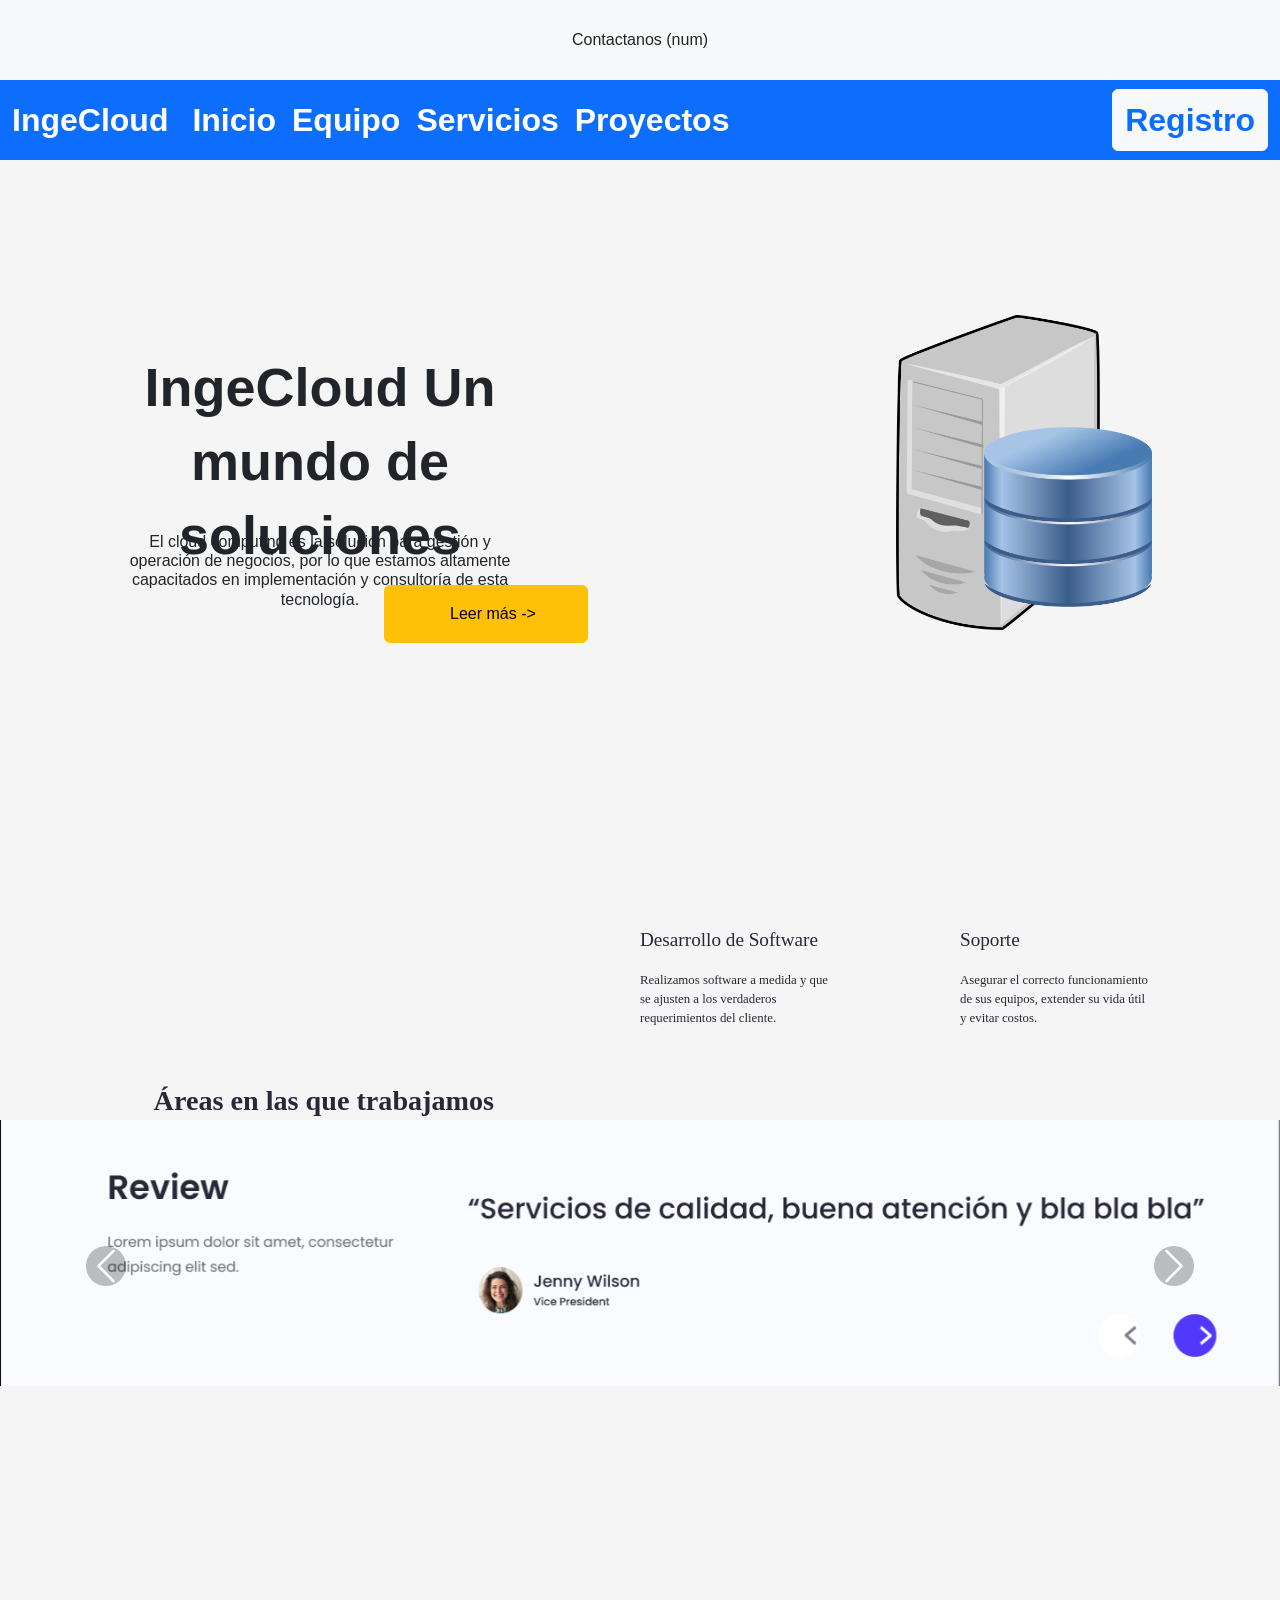
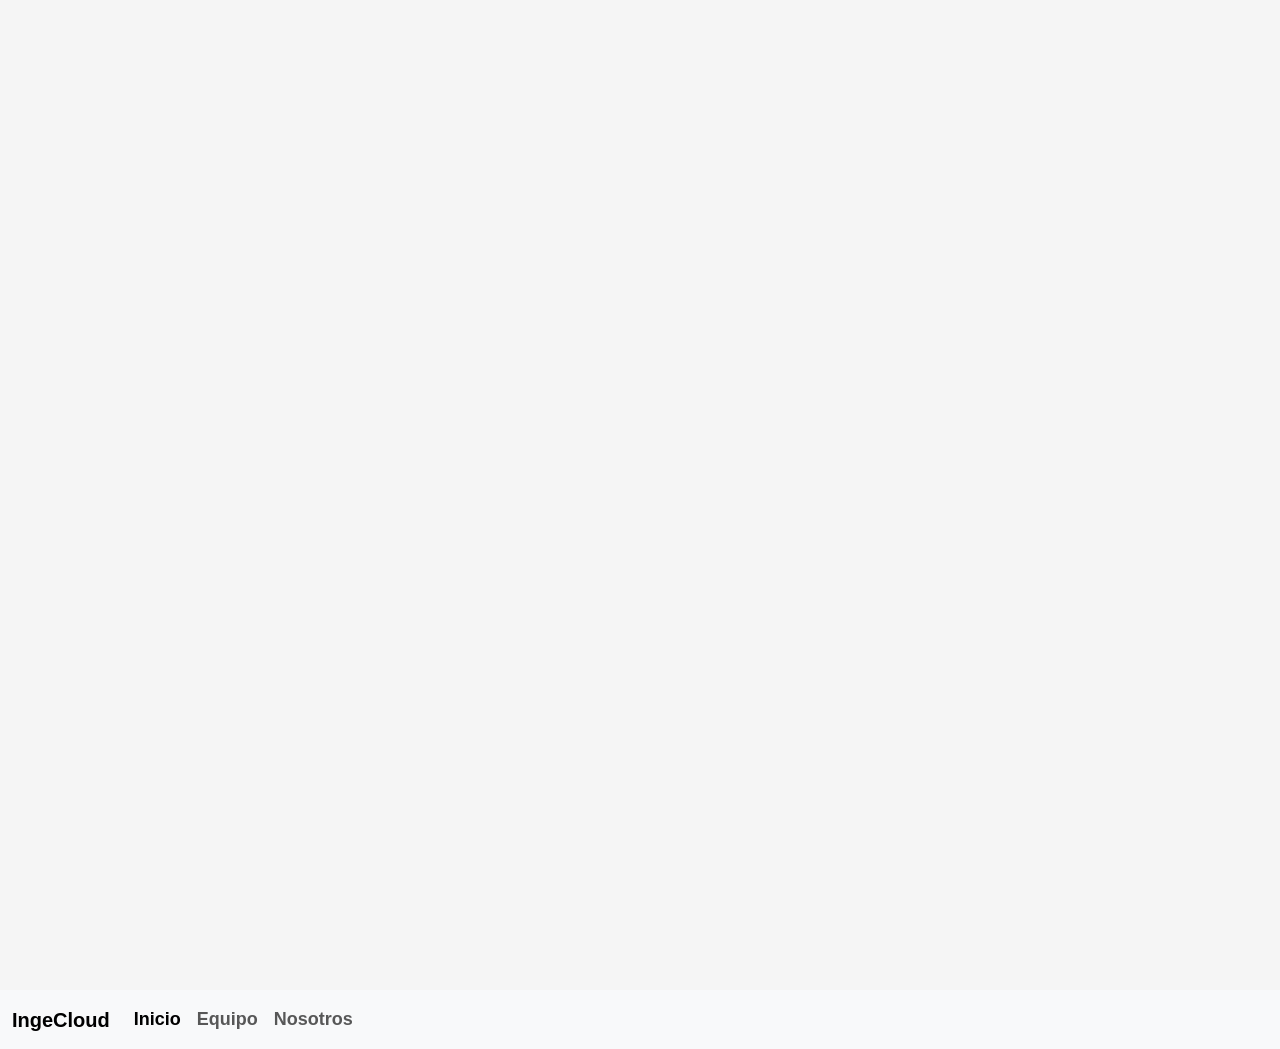
<file: CapstoneProyect/index.html>
<!doctype html>
<html lang="en">
  <head>
    <meta charset="utf-8">
    <meta name="viewport" content="width=device-width, initial-scale=1">
    <title>IngeCloud</title>
    <link href="https://cdn.jsdelivr.net/npm/bootstrap@5.3.2/dist/css/bootstrap.min.css" rel="stylesheet" integrity="sha384-T3c6CoIi6uLrA9TneNEoa7RxnatzjcDSCmG1MXxSR1GAsXEV/Dwwykc2MPK8M2HN" crossorigin="anonymous">
    <link rel="stylesheet" href="main.css">
  </head>
  <body>

    <header class="container-fluid bg-light d-flex justify-content-center"> 
        <p class="text-dark mb-0 p-2 fs-6">Contactanos (num)</p>
    </header>

     <!-- Barra de navegación -->
     <nav class="navbar navbar-expand-lg bg-primary" data-bs-theme="dark" id="menu">
      <div class="container-fluid">
          <!-- Logo o Nombre de la Marca -->
          <a class="navbar-brand" href="#">IngeCloud</a>
  
          <!-- Botón Toggler para Pantallas Pequeñas -->
          <button class="navbar-toggler" type="button" data-bs-toggle="collapse" data-bs-target="#navbarText" aria-controls="navbarText" aria-expanded="false" aria-label="Toggle navigation">
              <span class="navbar-toggler-icon"></span>
          </button>
  
          <!-- Menú de Navegación -->
          <div class="collapse navbar-collapse" id="navbarText">
              <ul class="navbar-nav me-auto mb-2 mb-lg-0">
                  <li class="nav-item">
                      <a class="nav-link active" aria-current="page" href="index.html">Inicio</a>
                  </li>
                  <li class="nav-item">
                      <a class="nav-link" href="equipo.html">Equipo</a>
                  </li>
                  <li class="nav-item">
                      <a class="nav-link" href="servicios.html">Servicios</a>
                  </li>
                  <li class="nav-item">
                      <a class="nav-link" href="proyectos.html">Proyectos</a>
                  </li>
              </ul>
          </div>

          
  
          <!-- Botón de Registro a la Derecha -->
          <a class="btn btn-light ml-auto text-primary" href="Login/registro.html">Registro</a>
      </div>
  </nav>

<!-- Primera Parte-->

<div class="container">
  <img src="pngimg.com - server_PNG3.png" class="rounded float-end" alt="" id="image">
  <div>
      <h1 class="text-center" id="Text1">IngeCloud Un mundo de soluciones</h1>
      <p class="text-center" id="Text2">El cloud computing es la solución para gestión y operación de negocios, por lo que estamos altamente capacitados en implementación y consultoría de esta tecnología.</p>
      <button type="button" class="btn btn-warning" id="Boton1">Leer más -></button>
  </div>
</div>




<!-- Segunda Parte-->

<div class="container">
  <div class="row">
      <div class="col-md-6">
          <div class="rectangulo"></div>
      </div>
      <div class="col-md-6">
          <h1 class="text-center" id="text3">Áreas en las que trabajamos</h1>
          <div class="row">
              <div class="col-md-6">
                  <p class="text-center text-area" id="text4_1">Desarrollo de Software</p>
                  <p class="text-left text-description" id="text4_2">Realizamos software a medida y que se ajusten a los verdaderos requerimientos del cliente.</p>
              </div>
              <div class="col-md-6">
                  <p class="text-center text-area" id="text5_1">Soporte</p>
                  <p class="text-left text-description" id="text5_2">Asegurar el correcto funcionamiento de sus equipos, extender su vida útil y evitar costos.</p>
              </div>
          </div>
          <div class="row">
              <div class="col-md-6">
                  <p class="text-center text-area" id="text6_1">Cloud Computing</p>
                  <p class="text-left text-description" id="text6_2">La solución para gestión y operación de negocios.</p>
              </div>
              <div class="col-md-6">
                  <p class="text-center text-area" id="text7_1">Cámaras de seguridad</p>
                  <p class="text-left text-description" id="text7_2">Suministro e instalación de cámaras de seguridad.</p>
              </div>
          </div>
      </div>
  </div>
</div>

<!-- Tercera Parte-->


<div id="carouselExampleRide" class="carousel slide" data-bs-ride="true">
  <div class="carousel-inner">
      <div class="carousel-item active">
          <img src="a3.png" class="d-block w-100" alt="...">
      </div>
      <div class="carousel-item">
          <img src="a3.png" class="d-block w-100" alt="...">
      </div>
      <div class="carousel-item">
          <img src="a3.png" class="d-block w-100" alt="...">
      </div>
  </div>
  <button class="carousel-control-prev" type="button" data-bs-target="#carouselExampleRide" data-bs-slide="prev">
      <span class="carousel-control-prev-icon" aria-hidden="true"></span>
      <span class="visually-hidden">Previous</span>
  </button>
  <button class="carousel-control-next" type="button" data-bs-target="#carouselExampleRide" data-bs-slide="next">
      <span class="carousel-control-next-icon" aria-hidden="true"></span>
      <span class="visually-hidden">Next</span>
  </button>
</div>
    





<!-- Quinta Parte-->

   <!-- Barra de navegación 2 -->
   <nav class="navbar navbar-expand-lg bg-body-tertiary" id="menu2">
    <div class="container-fluid">
      <a class="navbar-brand" href="#">IngeCloud</a>
      <button class="navbar-toggler" type="button" data-bs-toggle="collapse" data-bs-target="#navbarText" aria-controls="navbarText" aria-expanded="false" aria-label="Toggle navigation">
        <span class="navbar-toggler-icon"></span>
      </button>
      <div class="collapse navbar-collapse" id="navbarText">
        <ul class="navbar-nav me-auto mb-2 mb-lg-0">
          <li class="nav-item">
            <a class="nav-link active" aria-current="page" href="index.html">Inicio</a>
          </li>
          <li class="nav-item">
            <a class="nav-link" href="#">Equipo</a>
          </li>
          <li class="nav-item">
            <a class="nav-link" href="#">Nosotros</a>
          </li>
        </ul>
        <span class="navbar-text">
          hi
        </span>
      </div>
    </div>
  </nav>
  

  
  <script src="https://cdn.jsdelivr.net/npm/bootstrap@5.3.2/dist/js/bootstrap.bundle.min.js" integrity="sha384-C6RzsynM9kWDrMNeT87bh95OGNyZPhcTNXj1NW7RuBCsyN/o0jlpcV8Qyq46cDfL" crossorigin="anonymous"></script>
  </body>
</html>
</file>
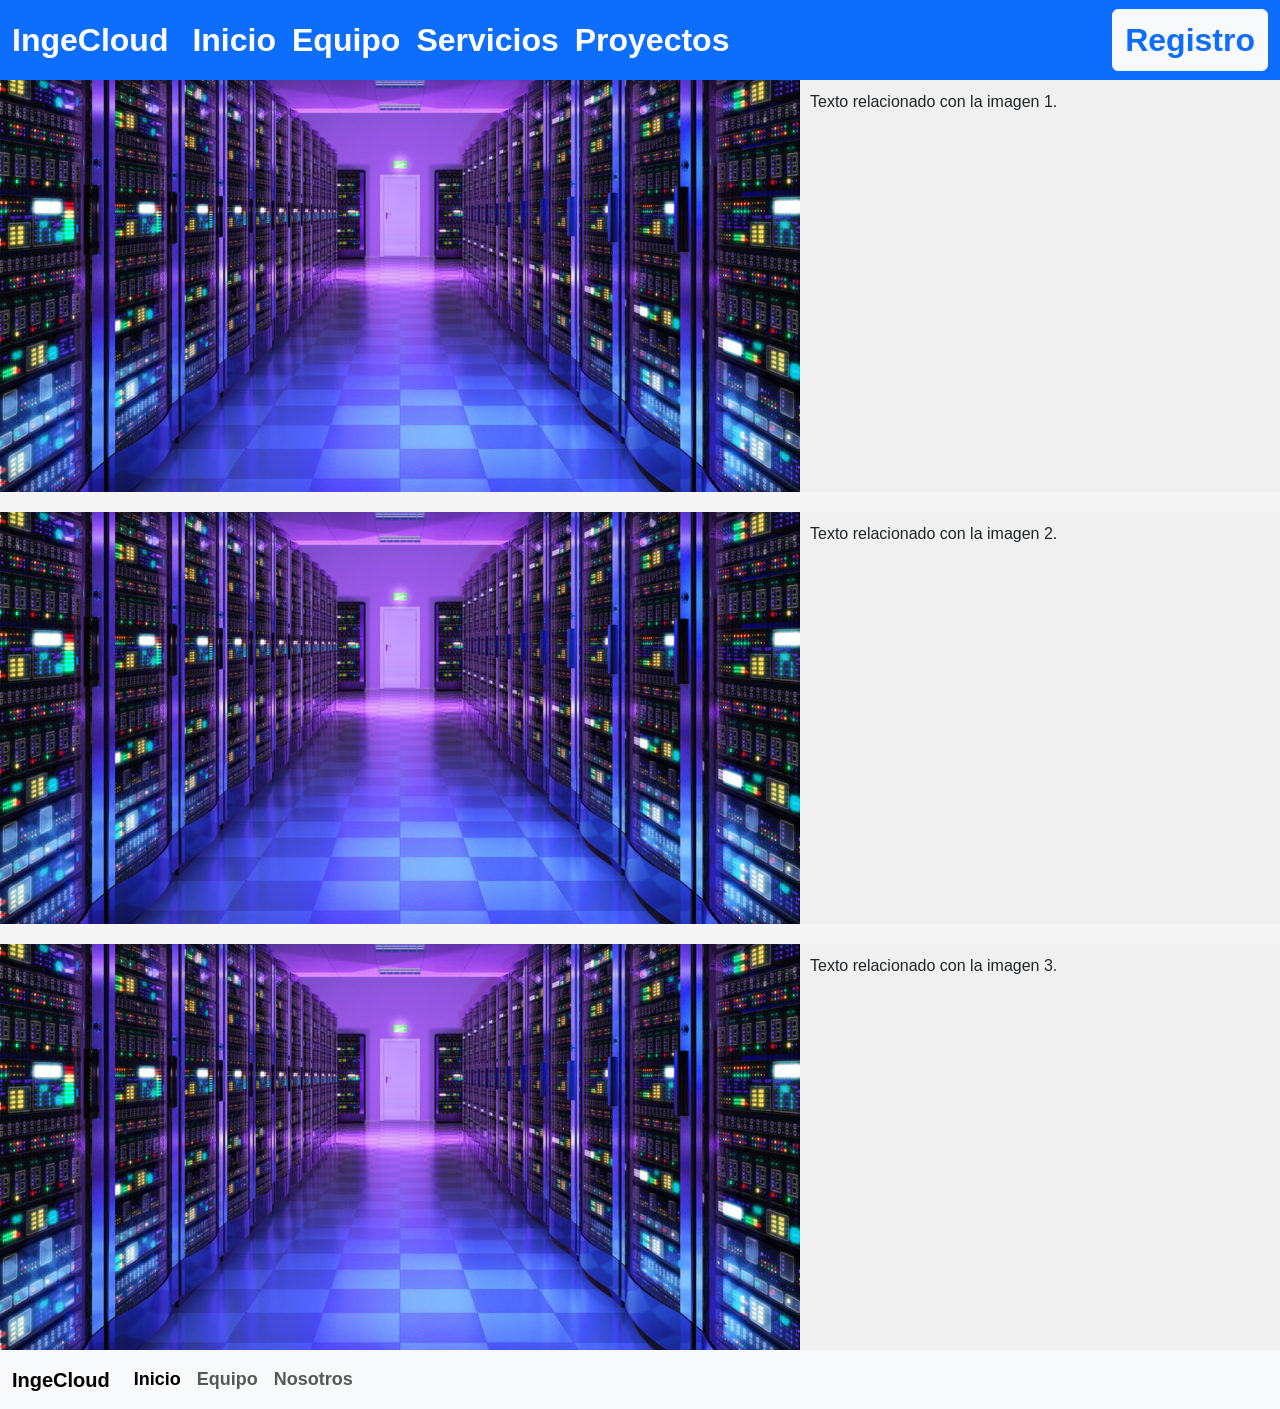
<file: CapstoneProyect/proyectos.html>
<!doctype html>
<html lang="en">
  <head>
    <meta charset="utf-8">
    <meta name="viewport" content="width=device-width, initial-scale=1">
    <title>IngeCloud</title>
    <link href="https://cdn.jsdelivr.net/npm/bootstrap@5.3.2/dist/css/bootstrap.min.css" rel="stylesheet" integrity="sha384-T3c6CoIi6uLrA9TneNEoa7RxnatzjcDSCmG1MXxSR1GAsXEV/Dwwykc2MPK8M2HN" crossorigin="anonymous">
    <link rel="stylesheet" href="main.css">
  </head>
  <body>

<!-- Barra de navegación -->
<nav class="navbar navbar-expand-lg bg-primary" data-bs-theme="dark" id="menu">
  <div class="container-fluid">
      <!-- Logo o Nombre de la Marca -->
      <a class="navbar-brand" href="#">IngeCloud</a>

      <!-- Botón Toggler para Pantallas Pequeñas -->
      <button class="navbar-toggler" type="button" data-bs-toggle="collapse" data-bs-target="#navbarText" aria-controls="navbarText" aria-expanded="false" aria-label="Toggle navigation">
          <span class="navbar-toggler-icon"></span>
      </button>

      <!-- Menú de Navegación -->
      <div class="collapse navbar-collapse" id="navbarText">
          <ul class="navbar-nav me-auto mb-2 mb-lg-0">
              <li class="nav-item">
                  <a class="nav-link active" aria-current="page" href="index.html">Inicio</a>
              </li>
              <li class="nav-item">
                  <a class="nav-link" href="equipo.html">Equipo</a>
              </li>
              <li class="nav-item">
                  <a class="nav-link" href="servicios.html">Servicios</a>
              </li>
              <li class="nav-item">
                  <a class="nav-link" href="proyectos.html">Proyectos</a>
              </li>
          </ul>
      </div>

      <!-- Botón de Registro a la Derecha -->
      <a class="btn btn-light ml-auto text-primary" href="Login/registro.html">Registro</a>
  </div>
</nav>



<!-- Primera Parte-->

<div class="contenedor">
    <div class="imagen">
        <img src="a1.jpg" alt="Imagen 1">
    </div>
    <div class="texto">
        <p>Texto relacionado con la imagen 1.</p>
    </div>
</div>

<div class="contenedor">
    <div class="imagen">
        <img src="a1.jpg" alt="Imagen 2">
    </div>
    <div class="texto">
        <p>Texto relacionado con la imagen 2.</p>
    </div>
</div>

<div class="contenedor">
    <div class="imagen">
        <img src="a1.jpg" alt="Imagen 3">
    </div>
    <div class="texto">
        <p>Texto relacionado con la imagen 3.</p>
    </div>
</div>


<!-- Segunda Parte-->

   <!-- Barra de navegación 2 -->
   <nav class="navbar navbar-expand-lg bg-body-tertiary" id="menu4">
    <div class="container-fluid">
      <a class="navbar-brand" href="#">IngeCloud</a>
      <button class="navbar-toggler" type="button" data-bs-toggle="collapse" data-bs-target="#navbarText" aria-controls="navbarText" aria-expanded="false" aria-label="Toggle navigation">
        <span class="navbar-toggler-icon"></span>
      </button>
      <div class="collapse navbar-collapse" id="navbarText">
        <ul class="navbar-nav me-auto mb-2 mb-lg-0">
          <li class="nav-item">
            <a class="nav-link active" aria-current="page" href="index.html">Inicio</a>
          </li>
          <li class="nav-item">
            <a class="nav-link" href="#">Equipo</a>
          </li>
          <li class="nav-item">
            <a class="nav-link" href="#">Nosotros</a>
          </li>
        </ul>
        <span class="navbar-text">
          hi
        </span>
      </div>
    </div>
  </nav>



















<script src="https://cdn.jsdelivr.net/npm/bootstrap@5.3.2/dist/js/bootstrap.bundle.min.js" integrity="sha384-C6RzsynM9kWDrMNeT87bh95OGNyZPhcTNXj1NW7RuBCsyN/o0jlpcV8Qyq46cDfL" crossorigin="anonymous"></script>
</body>
</html>
</file>
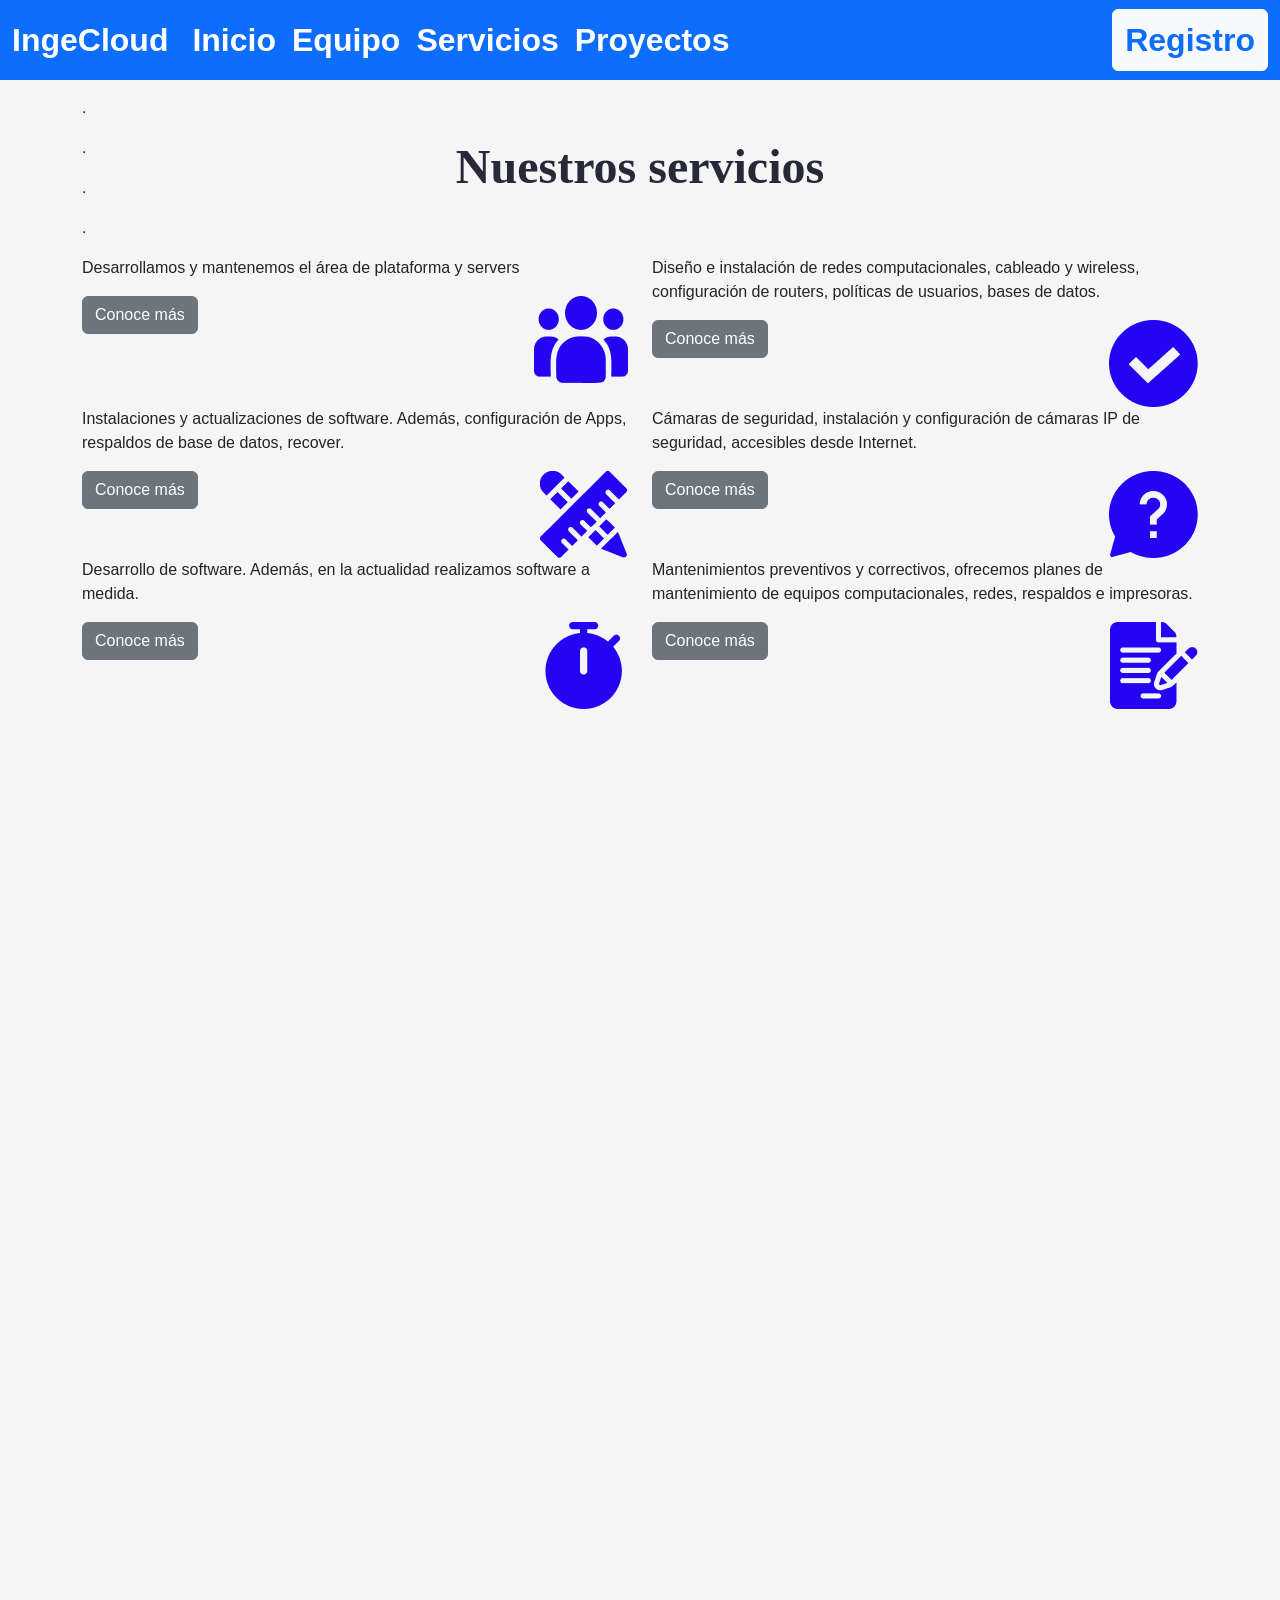
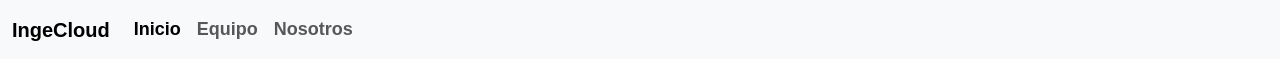
<file: CapstoneProyect/servicios.html>
<!doctype html>
<html lang="en">
  <head>
    <meta charset="utf-8">
    <meta name="viewport" content="width=device-width, initial-scale=1">
    <title>Servicios</title>
     <link href="https://cdn.jsdelivr.net/npm/bootstrap@5.3.2/dist/css/bootstrap.min.css" rel="stylesheet" integrity="sha384-T3c6CoIi6uLrA9TneNEoa7RxnatzjcDSCmG1MXxSR1GAsXEV/Dwwykc2MPK8M2HN" crossorigin="anonymous">
     <link rel="stylesheet" href="main.css">
</head>
  <body>
     <!-- Barra de navegación -->
     <nav class="navbar navbar-expand-lg bg-primary" data-bs-theme="dark" id="menu">
      <div class="container-fluid">
          <!-- Logo o Nombre de la Marca -->
          <a class="navbar-brand" href="#">IngeCloud</a>
  
          <!-- Botón Toggler para Pantallas Pequeñas -->
          <button class="navbar-toggler" type="button" data-bs-toggle="collapse" data-bs-target="#navbarText" aria-controls="navbarText" aria-expanded="false" aria-label="Toggle navigation">
              <span class="navbar-toggler-icon"></span>
          </button>
  
          <!-- Menú de Navegación -->
          <div class="collapse navbar-collapse" id="navbarText">
              <ul class="navbar-nav me-auto mb-2 mb-lg-0">
                  <li class="nav-item">
                      <a class="nav-link active" aria-current="page" href="index.html">Inicio</a>
                  </li>
                  <li class="nav-item">
                      <a class="nav-link" href="equipo.html">Equipo</a>
                  </li>
                  <li class="nav-item">
                      <a class="nav-link" href="servicios.html">Servicios</a>
                  </li>
                  <li class="nav-item">
                      <a class="nav-link" href="proyectos.html">Proyectos</a>
                  </li>
              </ul>
          </div>
  
          <!-- Botón de Registro a la Derecha -->
          <a class="btn btn-light ml-auto text-primary" href="Login/registro.html">Registro</a>
      </div>
  </nav>
  

        <!-- Primera Parte-->

        <div class="container">

          <p></p>
          <p>.</p>
          <p>.</p>
          <p>.</p>
          <p>.</p>
          

          <h1 class="text-center" id="text10">Nuestros servicios</h1>
          
          <div class="row">
              <div class="col-md-6">
                  <p class="text-left" id="text11">Desarrollamos y mantenemos el área de plataforma y servers</p>
                  <img src="public\images\icon2.png" class="rounded float-end" alt="" id="icon1">
                  <button type="button" class="btn btn-secondary" id="boton2">Conoce más</button>
              </div>
              <div class="col-md-6">
                  <p class="text-left" id="text12">Diseño e instalación de redes computacionales, cableado y wireless, configuración de routers, políticas de usuarios, bases de datos.</p>
                  <img src="public\images\icon3.png" class="rounded float-end" alt="" id="icon2">
                  <button type="button" class="btn btn-secondary" id="boton3">Conoce más</button>
              </div>
          </div>
      
          <div class="row">
              <div class="col-md-6">
                  <p class="text-left" id="text13">Instalaciones y actualizaciones de software. Además, configuración de Apps, respaldos de base de datos, recover.</p>
                  <img src="public\images\icon.png" class="rounded float-end" alt="" id="icon3">
                  <button type="button" class="btn btn-secondary" id="boton4">Conoce más</button>
              </div>
              <div class="col-md-6">
                  <p class="text-left" id="text14">Cámaras de seguridad, instalación y configuración de cámaras IP de seguridad, accesibles desde Internet.</p>
                  <img src="public\images\vector.png" class="rounded float-end" alt="" id="icon4">
                  <button type="button" class="btn btn-secondary" id="boton5">Conoce más</button>
              </div>
          </div>
      
          <div class="row">
              <div class="col-md-6">
                  <p class="text-left" id="text15">Desarrollo de software. Además, en la actualidad realizamos software a medida.</p>
                  <img src="public\images\icon4.png" class="rounded float-end" alt="" id="icon5">
                  <button type="button" class="btn btn-secondary" id="boton6">Conoce más</button>
              </div>
              <div class="col-md-6">
                  <p class="text-left" id="text16">Mantenimientos preventivos y correctivos, ofrecemos planes de mantenimiento de equipos computacionales, redes, respaldos e impresoras.</p>
                  <img src="public\images\icon5.png" class="rounded float-end" alt="" id="icon6">
                  <button type="button" class="btn btn-secondary" id="boton7">Conoce más</button>
              </div>
          </div>
      </div>
      
        

        <!-- Barra de navegación 2 -->
   <nav class="navbar navbar-expand-lg bg-body-tertiary" id="menu3">
    <div class="container-fluid">
      <a class="navbar-brand" href="#">IngeCloud</a>
      <button class="navbar-toggler" type="button" data-bs-toggle="collapse" data-bs-target="#navbarText" aria-controls="navbarText" aria-expanded="false" aria-label="Toggle navigation">
        <span class="navbar-toggler-icon"></span>
      </button>
      <div class="collapse navbar-collapse" id="navbarText">
        <ul class="navbar-nav me-auto mb-2 mb-lg-0">
          <li class="nav-item">
            <a class="nav-link active" aria-current="page" href="index.html">Inicio</a>
          </li>
          <li class="nav-item">
            <a class="nav-link" href="#">Equipo</a>
          </li>
          <li class="nav-item">
            <a class="nav-link" href="#">Nosotros</a>
          </li>
        </ul>
        <span class="navbar-text">
          hi
        </span>
      </div>
    </div>
  </nav>

    
    <script src="https://cdn.jsdelivr.net/npm/bootstrap@5.3.2/dist/js/bootstrap.bundle.min.js" integrity="sha384-C6RzsynM9kWDrMNeT87bh95OGNyZPhcTNXj1NW7RuBCsyN/o0jlpcV8Qyq46cDfL" crossorigin="anonymous"></script>
  </body>
</html>
</file>
<file: CapstoneProyect/main.css>
h1 {
    font-size: 24px;
}

/* Media query para pantallas más pequeñas */
@media (max-width: 768px) {
    h1 {
        font-size: 18px; /* Ajusta el tamaño de fuente para pantallas más pequeñas */
    }
}

/*=======================Menu=======================*/
#menu a{
    font-size: 2.5vw;
    font-weight: bold;
    color: #FFF;
    
}

/*=======================Footer=======================*/

/* Modificar el estilo para la imagen */
#image {
    max-width: 20%; /* Ancho máximo del 20% del contenedor */
    height: auto;
    position: absolute;
    left: 70%;
    top: 35%;
}

/* Modificar los estilos para los textos y el botón */
#Text1 {
    /* Estilos anteriores... */
    
    font-size: 54px;
    font-weight: 600;
    line-height: 74px;
    position: absolute;
    left: 10%; /* Ajustar la posición horizontal */
    top: 350px;
    max-width: 30%;
}

#Text2 {
    /* Estilos anteriores... */
    font-size: 16px;
    font-weight: 400;
    line-height: 1.2; /* Reducir la altura de línea para comprimir el texto */
    position: absolute;
    left: 10%;
    top: 532px;
    max-width: 30%; /* Establecer un ancho máximo para el cuadro */
}


#Boton1 {
    /* Estilos anteriores... */
    font-size: 16px;
    position: absolute;
    left: 30%; /* Ajustar la posición horizontal */
    top: 65%;
    width: auto;
    padding: 16px 51.056px 16px 65px;
    display: flex;
    justify-content: flex-end;
    align-items: center;
    flex-shrink: 0;
}



/* Segunda Parte */

#text3 {
    color: var(--Dark-blue, #282938);
    font-family: Poppins;
    font-size: 2.2vw; /* Utilizando unidades vw para un tamaño de fuente responsive */
    font-weight: 600;
    line-height: 1.5;
    position: absolute;
    left: 12%;
    top: 120%;
}


.text-area {
    color: var(--Dark-blue, #282938);
    font-family: Poppins;
    font-size: 1.5vw; /* Utilizando unidades vw para un tamaño de fuente responsive */
    font-weight: 500;
    line-height: 1.5;
    margin-top: 2%;
}

.text-description {
    color: var(--Dark-blue, #282938);
    font-family: Poppins;
    font-size: 1vw; /* Utilizando unidades vw para un tamaño de fuente responsive */
    font-weight: 100;
    line-height: 1.5;
    width: 80%;
    margin-top: 2%;
}

/* Estilos específicos para cada sección */

#text4_1 {
    position: absolute;
    left: 50%;
    top: 100%;
    max-width: 30%;
}

#text4_2 {
    position: absolute;
    left: 50%;
    top: 105%;
    max-width: 15%;
}

#text5_1 {
    position: absolute;
    left: 75%;
    top: 100%;
    max-width: 30%;
}

#text5_2 {
    position: absolute;
    left: 75%;
    top: 105%;
    max-width: 15%;
}

#text6_1 {
    position: absolute;
    left: 75%;
    top: 130%;
    max-width: 30%;
}

#text6_2 {
    position: absolute;
    left: 75%;
    top: 135%;
    max-width: 15%;
}

#text7_1 {
    position: absolute;
    left: 50%;
    top: 130%;
    max-width: 30%;
}


#text7_2 {
    position: absolute;
    left: 50%;
    top: 135%;
    max-width: 30%;
}



/* Tercera Parte */

/* Estilo personalizado para el carrusel */
#carouselExampleRide {
    margin: 20px 0; /* Espacio en los márgenes superior e inferior */
    
}

/* Estilo para las imágenes en el carrusel */
.carousel-inner img {
    max-width: 100%; /* Ancho máximo del 100% para las imágenes */
    height: auto; /* Mantener la proporción de aspecto */
    
}
/* Estilo para el carrusel */
#carouselExampleRide {
    margin-top: 75%; /* Agregar margen superior de 20px (ajusta según sea necesario) */
}


/* Estilo para los botones de control del carrusel */
.carousel-control-prev-icon,
.carousel-control-next-icon {
    background-color: rgba(0, 0, 0, 0.5); /* Fondo semi-transparente para los botones */
    width: 40px; /* Ancho de los botones */
    height: 40px; /* Altura de los botones */
    border-radius: 50%; /* Borde redondeado para crear un círculo */
    font-size: 30px; /* Tamaño de fuente de los íconos de los botones */
    color: white; /* Color del ícono de los botones */
    position: absolute; /* Posición absoluta para alinear los botones */
    top: 55%; /* Alinear verticalmente al centro */
    transform: translateY(-50%); /* Alinear verticalmente al centro */
}

/* Estilo para el botón de control previo */
.carousel-control-prev {
    left: 10px; /* Posición a la izquierda */
}

/* Estilo para el botón de control siguiente */
.carousel-control-next {
    right: 10px; /* Posición a la derecha */
}

/* Cuarta Parte */

.rectangulo3 {
    background: var(--Grey, #4089CC);
    
     position: relative;
    
    top: 756px;
    width: 1903px;
    height: 699px;
    flex-shrink: 0;
    }

#text8{  
    color: #FFF;
    /* Heading 2 */
    font-family: Poppins;
    font-size: 48px;
    font-style: normal;
    font-weight: 600;
    line-height: 64px; /* 133.333% */
    
    position: absolute;
    left: 1100px;        
    top: 2100px;    
    }

#text8_1{  
    color: #FFF;
    /* Paragraph */
    font-family: Poppins;
    font-size: 16px;
    font-style: normal;
    font-weight: 400;
    line-height: 28px; /* 175% */
    
    position: absolute;
    left: 1100px;        
    top: 2200px;    
    }

#text9{  
    color: #FFF;
     /* Paragraph */
    font-family: Poppins;
    font-size: 16px;
    font-style: normal;
    font-weight: 400;
    line-height: 28px; /* 175% */
        
    position: absolute;
    left: 230px;        
    top: 2200px;    
    }

#image2{
   
    position: absolute;
    left: 230px;        
    top: 2492px; 


}


/* Quinta Parte */

#menu2 {
    width: 1903px;
    color: #000000;
    position: absolute;
    font-size: 18px;
    font-weight: bold;
    top: 2590px;
}


/*=======================Servicios=============================*/

/* Estilos para el título */
#text10 {
    color: var(--Dark-blue, #282938);
    text-align: center;
    font-family: Poppins;
    font-size: 48px;
    font-style: normal;
    font-weight: 600;
    line-height: 64px; /* 133.333% */
    position: absolute;
    left: 50%;
    transform: translateX(-50%);
    top: 15%;
    width: 90%;
    max-width: 630px;
}

/* Estilos para los íconos */
.icon {
    max-width: 100%;
    height: auto;
    width: 20%;
    position: absolute;
    top: 35%;
}

/* Estilos para los textos de servicios */
.text-service {
    color: #000;
    font-family: Inter;
    font-size: 24px;
    font-style: normal;
    font-weight: 600;
    line-height: normal;
    position: absolute;
    top: 60%;
    width: 90%;
    max-width: 320px;
}

/* Estilos para los botones de servicios */
.btn-service {
    position: absolute;
    top: 80%;
    left: 50%;
    transform: translateX(-50%);
}

/* Posicionamiento de los elementos */
#icon1, #text11, #boton2 {
    
    left: 10%;
    top: 20%; /* Ajusta esta propiedad para mover los elementos hacia abajo */
}

#icon2, #text12, #boton3 {
    left: 40%;
    top: 20%; /* Ajusta esta propiedad para mover los elementos hacia abajo */
}

#icon3, #text13, #boton4 {
    left: 70%;
    top: 20%; /* Ajusta esta propiedad para mover los elementos hacia abajo */
}

#icon4, #text14, #boton5 {
    left: 10%;
    top: 50%; /* Ajusta esta propiedad para mover los elementos hacia abajo */
}

#icon5, #text15, #boton6 {
    left: 40%;
    top: 50%; /* Ajusta esta propiedad para mover los elementos hacia abajo */
}

#icon6, #text16, #boton7 {
    left: 70%;
    top: 50%; /* Ajusta esta propiedad para mover los elementos hacia abajo */
}



#menu3 {
    width: 1903px;
    color: #000000;
    position: absolute;
    font-size: 18px;
    font-weight: bold;
    top: 1600px;
}

/*=======================Proyectos========================================================*/

/* Estilos para los contenedores */
.contenedor {
    display: flex;
    margin-bottom: 20px;
}

/* Estilos para la imagen */
.imagen {
    flex: 1;
}

/* Estilos para el texto */
.texto {
    flex: 2;
    padding: 10px;
    background-color: #f0f0f0;
}

#menu4 {
    width: 1903px;
    color: #000000;
    position: absolute;
    font-size: 18px;
    font-weight: bold;
    top: 1350px;
}

/*=======================Equipo========================================================*/

/* Estilos para la página de equipo */
body {
    font-family: Arial, sans-serif;
    margin: 0;
    padding: 0;
    background-color: #f5f5f5;
}

header {
    background-color: #007bff;
    color: #fff;
    text-align: center;
    padding: 20px 0;
}

h1 {
    font-size: 24px;
    margin: 0;
}

main {
    max-width: 1200px;
    margin: 0 auto;
    padding: 20px;
}

/* Estilos para los miembros */
.miembros {
    display: flex;
    justify-content: space-between;
    margin-bottom: 20px;
}

.miembro {
    flex-basis: calc(33.33% - 20px); /* 33.33% para mostrar 3 miembros por fila */
    margin: 0 10px;
    background-color: #fff;
    border: 1px solid #ccc;
    text-align: center;
    padding: 20px;
    box-sizing: border-box; /* Evita que el margen cause desbordamiento */
}

.miembro.vacio {
    flex-basis: calc(33.33% - 20px); /* 33.33% para mostrar 3 miembros por fila */
    margin: 0 10px;
}

/* Menu inferior */

#menu5 { 
        width: 1903px;
        color: #000000;
        position: absolute;
        font-size: 18px;
        font-weight: bold;
        top: 900px; 
}
</file>
